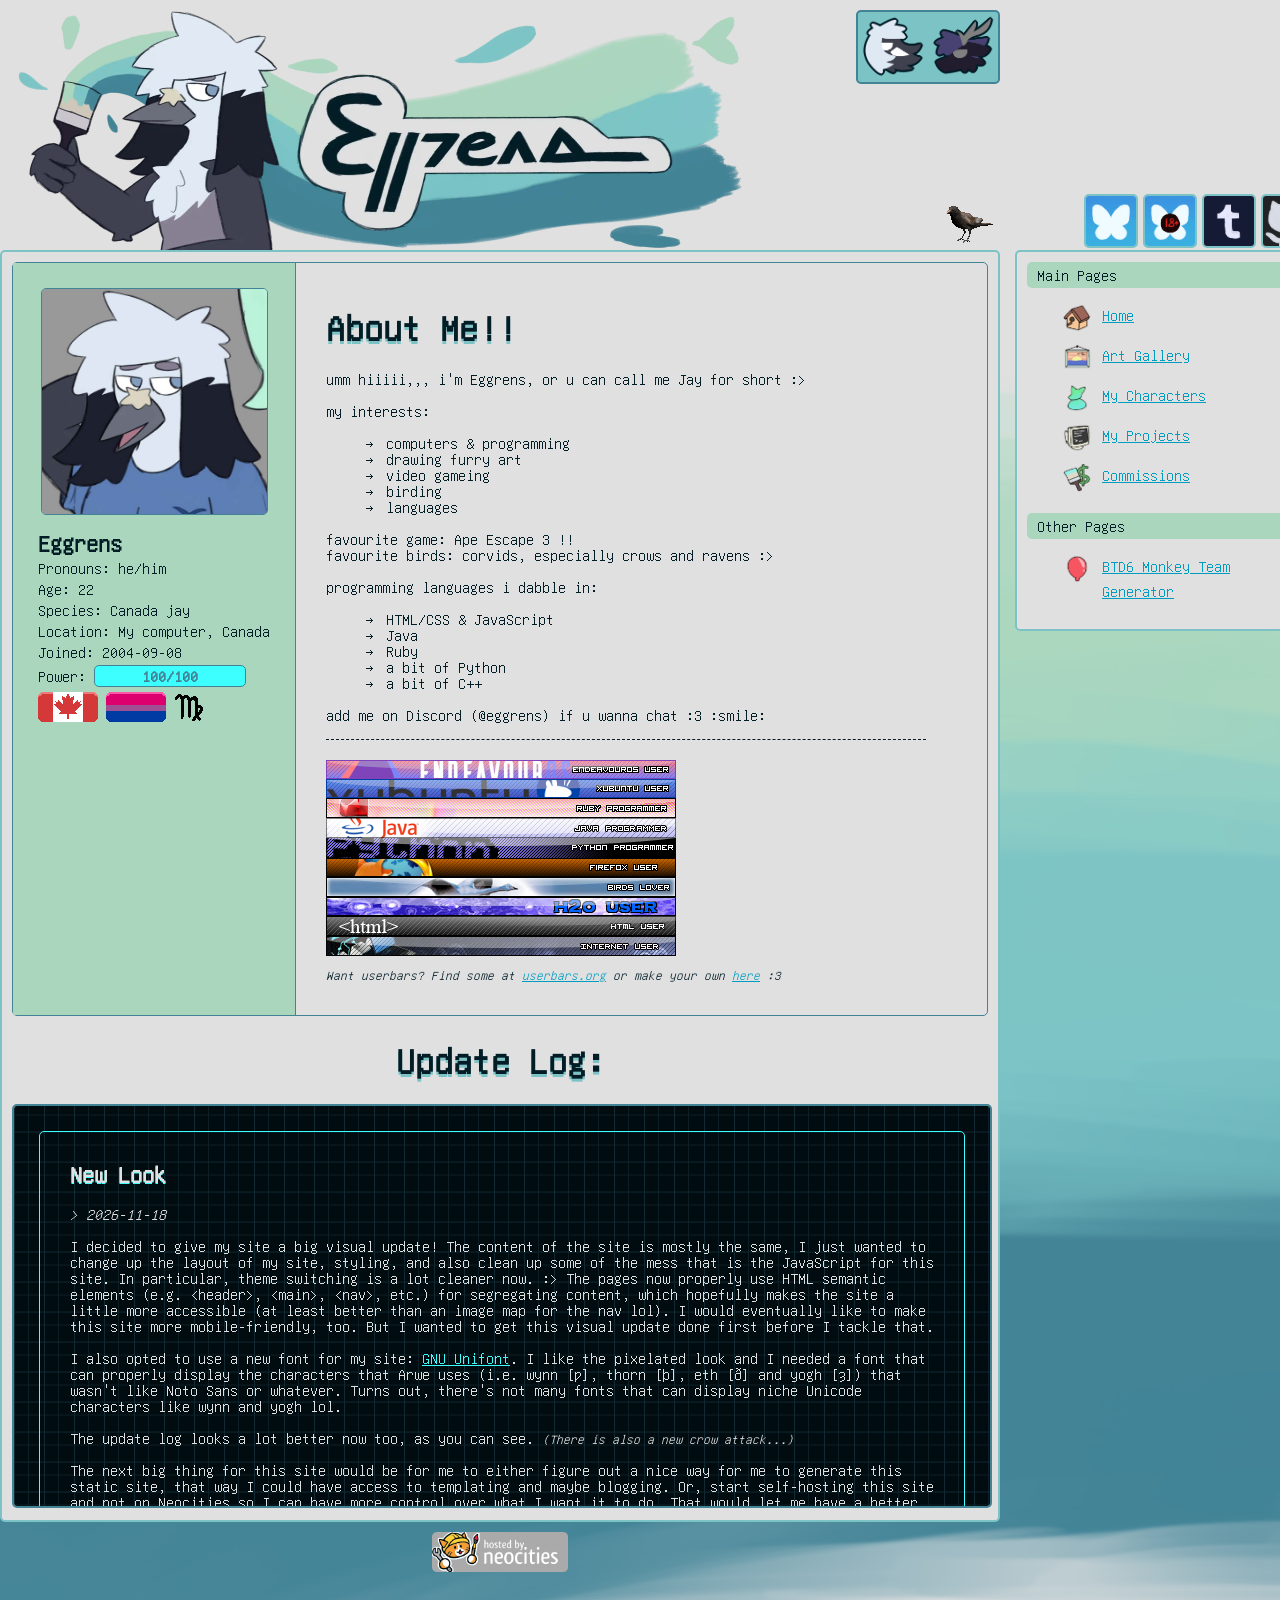
<file: index.html>
<!DOCTYPE html>
<html>
  <head>
    <meta charset="UTF-8">
    <meta name="viewport" content="width=device-width, initial-scale=1.0">
    <title>Eggrens World</title>
    <link href="/stylesheets/index.css" rel="stylesheet" type="text/css" media="all">
    <link rel="icon" type="image/x-icon" href="/assets/favicon.ico">
  </head>
  <body>
    <main id="main">
      <div class="forum">
        <div class="forum-info">
          <img id="forum-portrait" class="portrait" src="/portraits/perry.jpg">
          <dl class="user-details">
            <dt class="username">Eggrens</dt>
            <dd>Pronouns: he/him</dd>
            <dd>Age: <span id="age">XX</span></dd>
            <dd id="forum-species">Species: Canada jay</dd>
            <dd>Location: My computer, Canada</dd>
            <dd>Joined: 2004-09-08</dd>
            <dd>
              Power:
              <div class="power-bar">
                100/100
              </div>
            </dd>
            <dd>
              <div>
                <img class="flag" src="/flags/canada-flag.png">
                <img class="flag" src="/flags/bi-flag.png">
                <img class="zodiac" src="/assets/forum/virgo.png">
              </div>
            </dd>
          </dl>
        </div>
        <div class="forum-body">
          <div class="forum-content" style="min-height: 350px;">
            <h1>About Me!!</h1>
            <p>
              umm hiiiii,,, i'm Eggrens, or u can call me Jay for short :&gt; <br><br>
              my interests:
              <ul class="arrow-list">
                <li>computers & programming</li>
                <li>drawing furry art</li>
                <li>video gameing</li>
                <li>birding</li>
                <li>languages</li>
              </ul>
              favourite game: Ape Escape 3 !! <br>
              favourite birds: corvids, especially crows and ravens :&gt; <br><br>
              programming languages i dabble in:
              <ul class="arrow-list">
                <li>HTML/CSS & JavaScript</li>
                <li>Java</li>
                <li>Ruby</li>
                <li>a bit of Python</li>
                <li>a bit of C++</li>
              </ul>
              add me on Discord (@eggrens) if u wanna chat :3 :smile:
            </p>
          </div>
          <div class="signature">
            <img src="/assets/forum/endeavouros-userbar.png">
            <img src="/assets/forum/xubuntu-userbar.png">
            <img src="/assets/forum/rubyuser.png">
            <img src="/assets/forum/javauser.png">
            <img src="/assets/forum/PythonProgrammer.jpg">
            <img src="/assets/forum/firefoxuser.png">
            <img src="/assets/forum/Birds_lover.png">
            <img src="/assets/forum/h2ouser.png">
            <img src="/assets/forum/htmluser.gif">
            <img src="/assets/forum/internet_user.jpg">
            <p class="sig-msg">
              Want userbars? Find some at <a href="https://www.userbars.org">userbars.org</a> or make your own <a href="https://r9.pm/userbar_generator/">here</a> :3
            </p>
          </div>
        </div>
      </div>

      <h1 class="update-log-header">
        Update Log:
      </h1>
      <iframe src="update_log.html" title="Update Log"></iframe>
    </main>

    <script src="/scripts/layout.js"></script>
    <script src="/scripts/crow-attack.js"></script>
    <script src="/scripts/theme.js"></script>
    <script src="/scripts/lib/luxon.min.js"></script>
    <script>
      // Calculate age in years
      var ageElement = document.getElementById("age");
      var birthday = luxon.DateTime.fromISO('2004-09-08');
      var diff = birthday.diffNow('years').toObject();
      var years = Math.floor(Math.abs(diff['years']));
      ageElement.innerText = years;
    </script>
  </body>
</html>
</file>
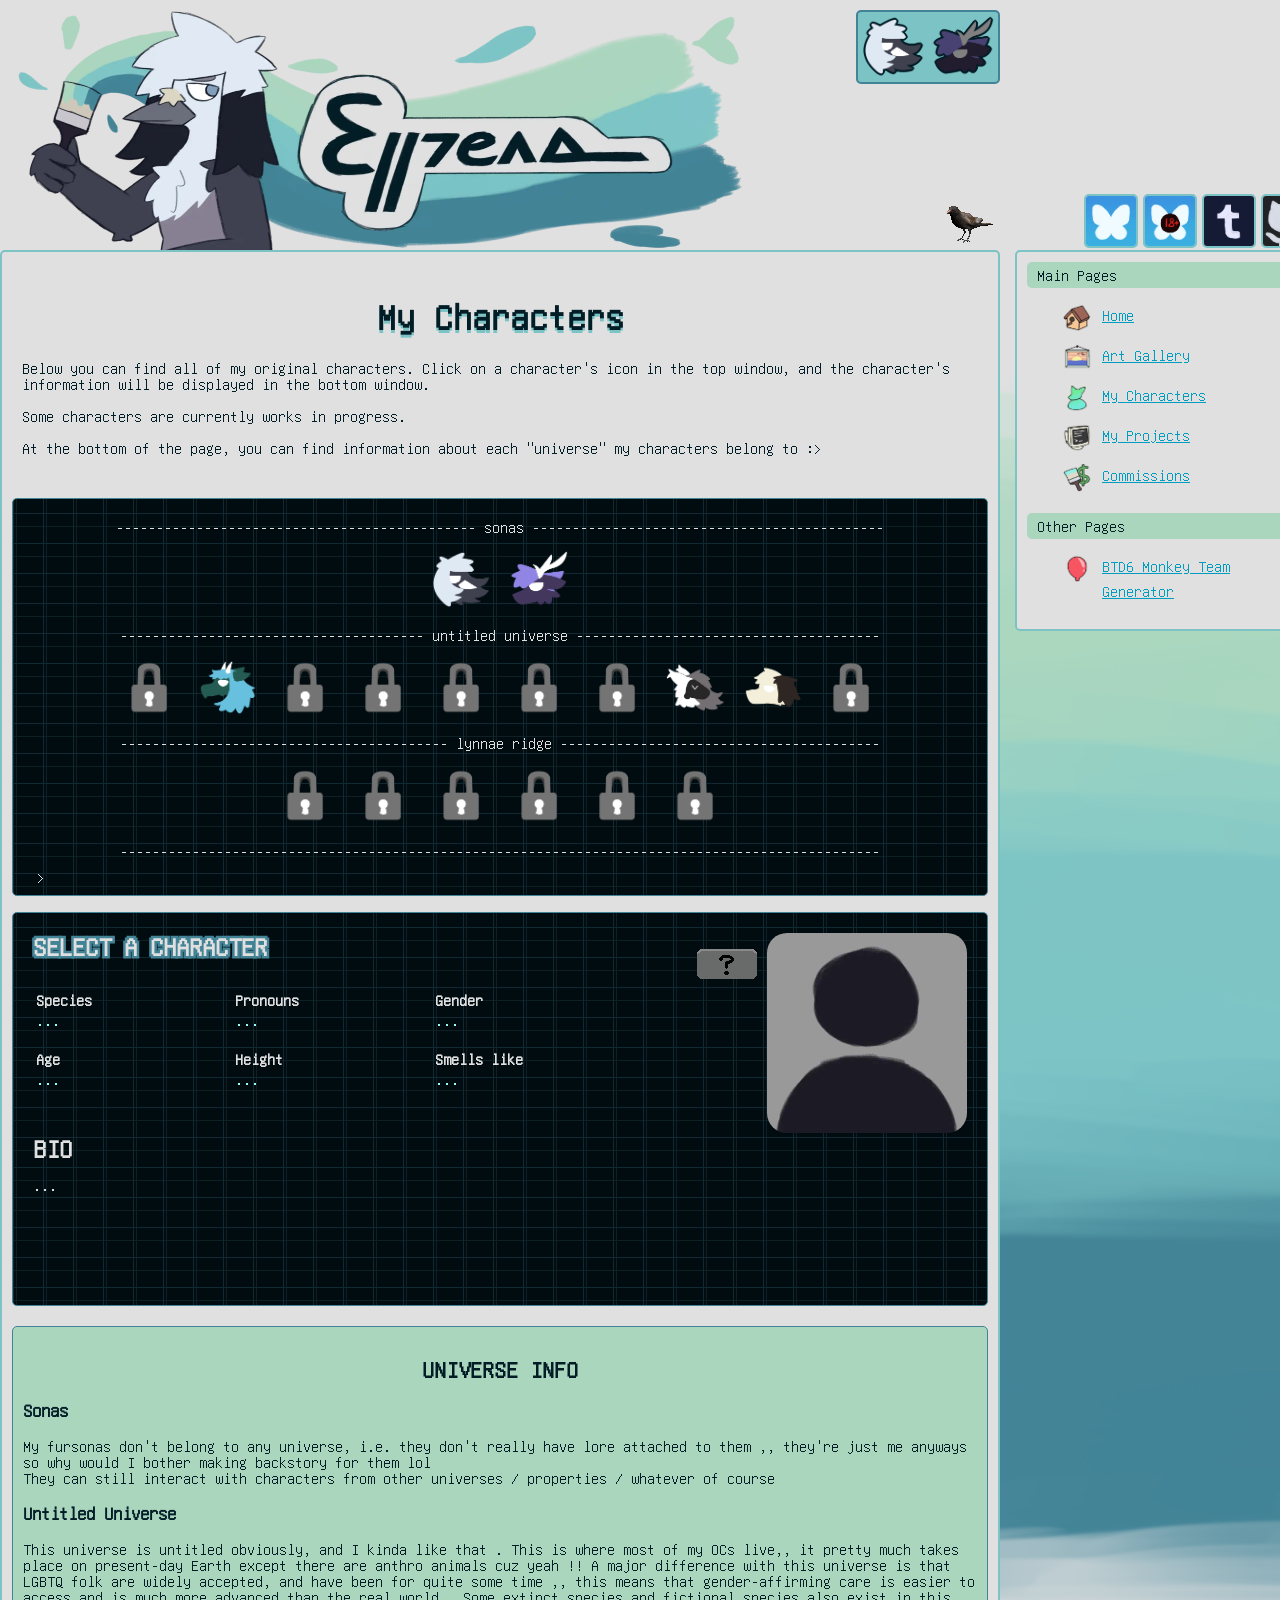
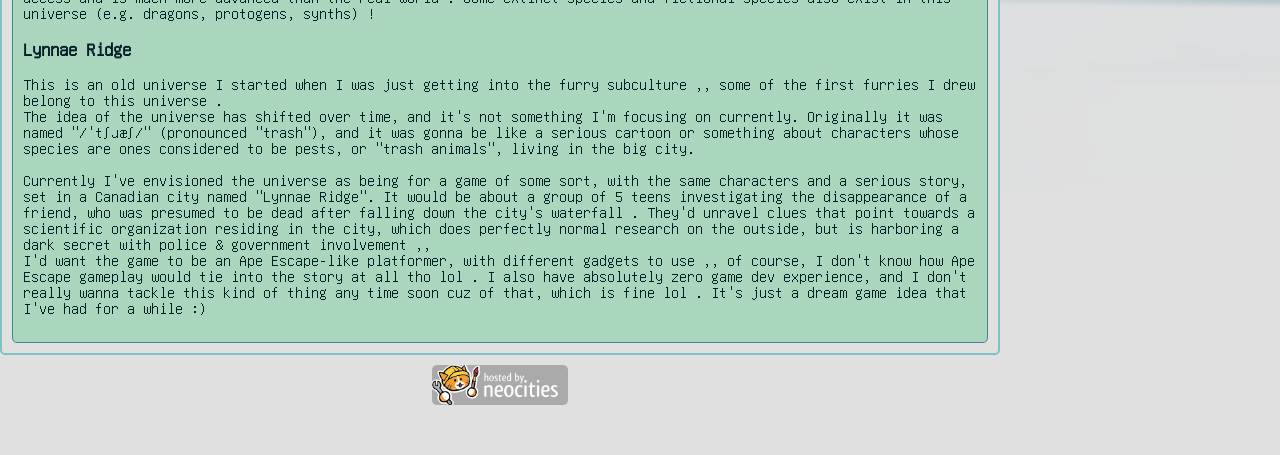
<file: characters.html>
<!DOCTYPE html>
<html lang="en">
  <head>
    <meta charset="UTF-8" />
    <meta name="viewport" content="width=device-width, initial-scale=1.0" />
    <title>Original Characters</title>
    <link href="/stylesheets/characters.css" rel="stylesheet" type="text/css" media="all" />
    <link rel="icon" type="image/x-icon" href="/assets/favicon.ico" />
    <script src="/scripts/lib/js-yaml.min.js"></script>
  </head>
  <body>
    <main id="main">
      <div class="main-intro">
        <h1>My Characters</h1>
        <p>
          Below you can find all of my original characters. Click on a character's icon in the top window,
          and the character's information will be displayed in the bottom window.
        </p>
        <p>
          Some characters are currently works in progress.
        </p>
        <p>
          At the bottom of the page, you can find information about each "universe" my characters belong to :>
        </p>
      </div>

      <div class="character-select">
        <dl class="characters">
          <dt>--------------------------------------------- sonas --------------------------------------------</dt>
          <dd>
            <img class="icon clickable" src="/icons/perry.png" name="perry" alt="Perry" title="Perry">
            <img class="icon clickable" src="/icons/ode.png" name="ode" alt="Ode" title="Ode">
          </dd>
          <dt>-------------------------------------- untitled universe --------------------------------------</dt>
          <dd>
            <img class="icon clickable" src="/icons/ameth.png" name="ameth" alt="Ameth" title="Ameth">
            <img class="icon clickable" src="/icons/arwe.png" name="arwe" alt="Arwe" title="Arwe">
            <img class="icon clickable" src="/icons/calx.png" name="calx" alt="Calx" title="Calx">
            <img class="icon clickable" src="/icons/cy.png" name="cy" alt="Cy" title="Cy">
            <img class="icon clickable" src="/icons/fruity.png" name="fruity" alt="Fruity" title="Fruity">
            <img class="icon clickable" src="/icons/lav.png" name="lav" alt="Lav" title="Lav">
            <img class="icon clickable" src="/icons/nec.png" name="nec" alt="Nec" title="Nec">
            <img class="icon clickable" src="/icons/nix.png" name="nix" alt="Nix" title="Nix">
            <img class="icon clickable" src="/icons/pepp.png" name="pepp" alt="Pepp" title="Pepp">
            <img class="icon clickable" src="/icons/rey.png" name="rey" alt="Rey" title="Rey">
          </dd>
          <dt>----------------------------------------- lynnae ridge ----------------------------------------</dt>
          <dd>
            <img class="icon clickable" src="/icons/august.png" name="august" alt="August" title="August">
            <img class="icon clickable" src="/icons/joe.png" name="joe" alt="Joe" title="Joe">
            <img class="icon clickable" src="/icons/lars.png" name="lars" alt="Lars" title="Lars">
            <img class="icon clickable" src="/icons/latra.png" name="latra" alt="latra" title="Latra">
            <img class="icon clickable" src="/icons/mipha.png" name="mipha" alt="Mipha" title="Mipha">
            <img class="icon clickable" src="/icons/delfi.png" name="delfi" alt="Delfi" title="Delfi">
          </dd>
          <dt>-----------------------------------------------------------------------------------------------</dt>
          <dd id="cursorBlink">>_</dd>
        </dl>
      </div>

      <div class="character-info">
        <div class="character-data clearfix">
          <div class="character-details fl">
            <span id="name">SELECT A CHARACTER</span>
            <table>
              <tr>
                <td><em>Species</em></td>
                <td><em>Pronouns</em></td>
                <td><em>Gender</em></td>
              </tr>
              <tr>
                <td id="species">...</td>
                <td id="pronouns">...</td>
                <td id="gender">...</td>
              </tr>
              <tr>
                <td><em>Age</em></td>
                <td><em>Height</em></td>
                <td><em>Smells like</em></td>
              </tr>
              <tr>
                <td id="age">...</td>
                <td id="height">...</td>
                <td id="smell">...</td>
              </tr>
            </table>
          </div>
          <div class="fr">
            <ul id="character-flags" class="character-flags fl">
              <li><img class="flag" src="/flags/unknown-flag.png" alt="unknown" title="unknown"></li>
            </ul>
            <img class="character-portrait" id="portrait" src="/portraits/no-character.jpg" alt="No Character" title="No Character">
          </div>
        </div>
        <div class="clearfix">
          <div class="character-bio fl">
            <span style="font-size: 20pt; font-weight: bold;">BIO</span>
            <p id="bio" style="white-space: pre-wrap;">...</p>
          </div>
          <div class="fr" style="width: 200px;">
            <img id="display-icon" src="/assets/none.gif" alt="none" style="width: 150px; margin: auto; display: block;">
          </div>
        </div>
      </div>
      <div class="universe-info">
        <center><h2>UNIVERSE INFO</h2></center>
        <h3>Sonas</h3>
        <p>
          My fursonas don't belong to any universe, i.e. they don't really have lore attached to them ,, they're just me anyways so why would I bother making backstory for them lol <br>
          They can still interact with characters from other universes / properties / whatever of course
        </p>
        <h3>Untitled Universe</h3>
        <p>
          This universe is untitled obviously, and I kinda like that . This is where most of my OCs live,, it pretty much takes place on present-day Earth except there are anthro animals cuz yeah !!
          A major difference with this universe is that LGBTQ folk are widely accepted, and have been for quite some time ,, this means that gender-affirming care is easier to access and is much more advanced than the real world .
          Some extinct species and fictional species also exist in this universe (e.g. dragons, protogens, synths) !
        </p>
        <h3>Lynnae Ridge</h3>
        <p>
          This is an old universe I started when I was just getting into the furry subculture ,, some of the first furries I drew belong to this universe . <br>
          The idea of the universe has shifted over time, and it's not something I'm focusing on currently. Originally it was named "/'t&#643;&#633;&aelig;&#643;/"
          (pronounced "trash"), and it was gonna be like a serious cartoon or something about characters whose species are ones considered to be pests, or "trash animals", living in the big city. <br><br>

          Currently I've envisioned the universe as being for a game of some sort, with the same characters and a serious story, set in a Canadian city named "Lynnae Ridge". It would be about a group of 5 teens investigating the disappearance of a friend,
          who was presumed to be dead after falling down the city's waterfall . They'd unravel clues that point towards a scientific organization residing in the city, which does perfectly normal research on the outside,
          but is harboring a dark secret with police & government involvement ,, <br>
          I'd want the game to be an Ape Escape-like platformer, with different gadgets to use ,, of course, I don't know how Ape Escape gameplay would tie into the story at all tho lol .
          I also have absolutely zero game dev experience, and I don't really wanna tackle this kind of thing any time soon cuz of that, which is fine lol . It's just a dream game idea that I've had for a while :)
        </p>
      </div>
    </div>
    <script src="/scripts/layout.js"></script>
    <script src="/scripts/crow-attack.js"></script>
    <script src="/scripts/theme.js"></script>
    <script src="/scripts/cursorblink.js"></script>
    <script src="/scripts/character-info.js"></script>
  </body>
</html>
</file>
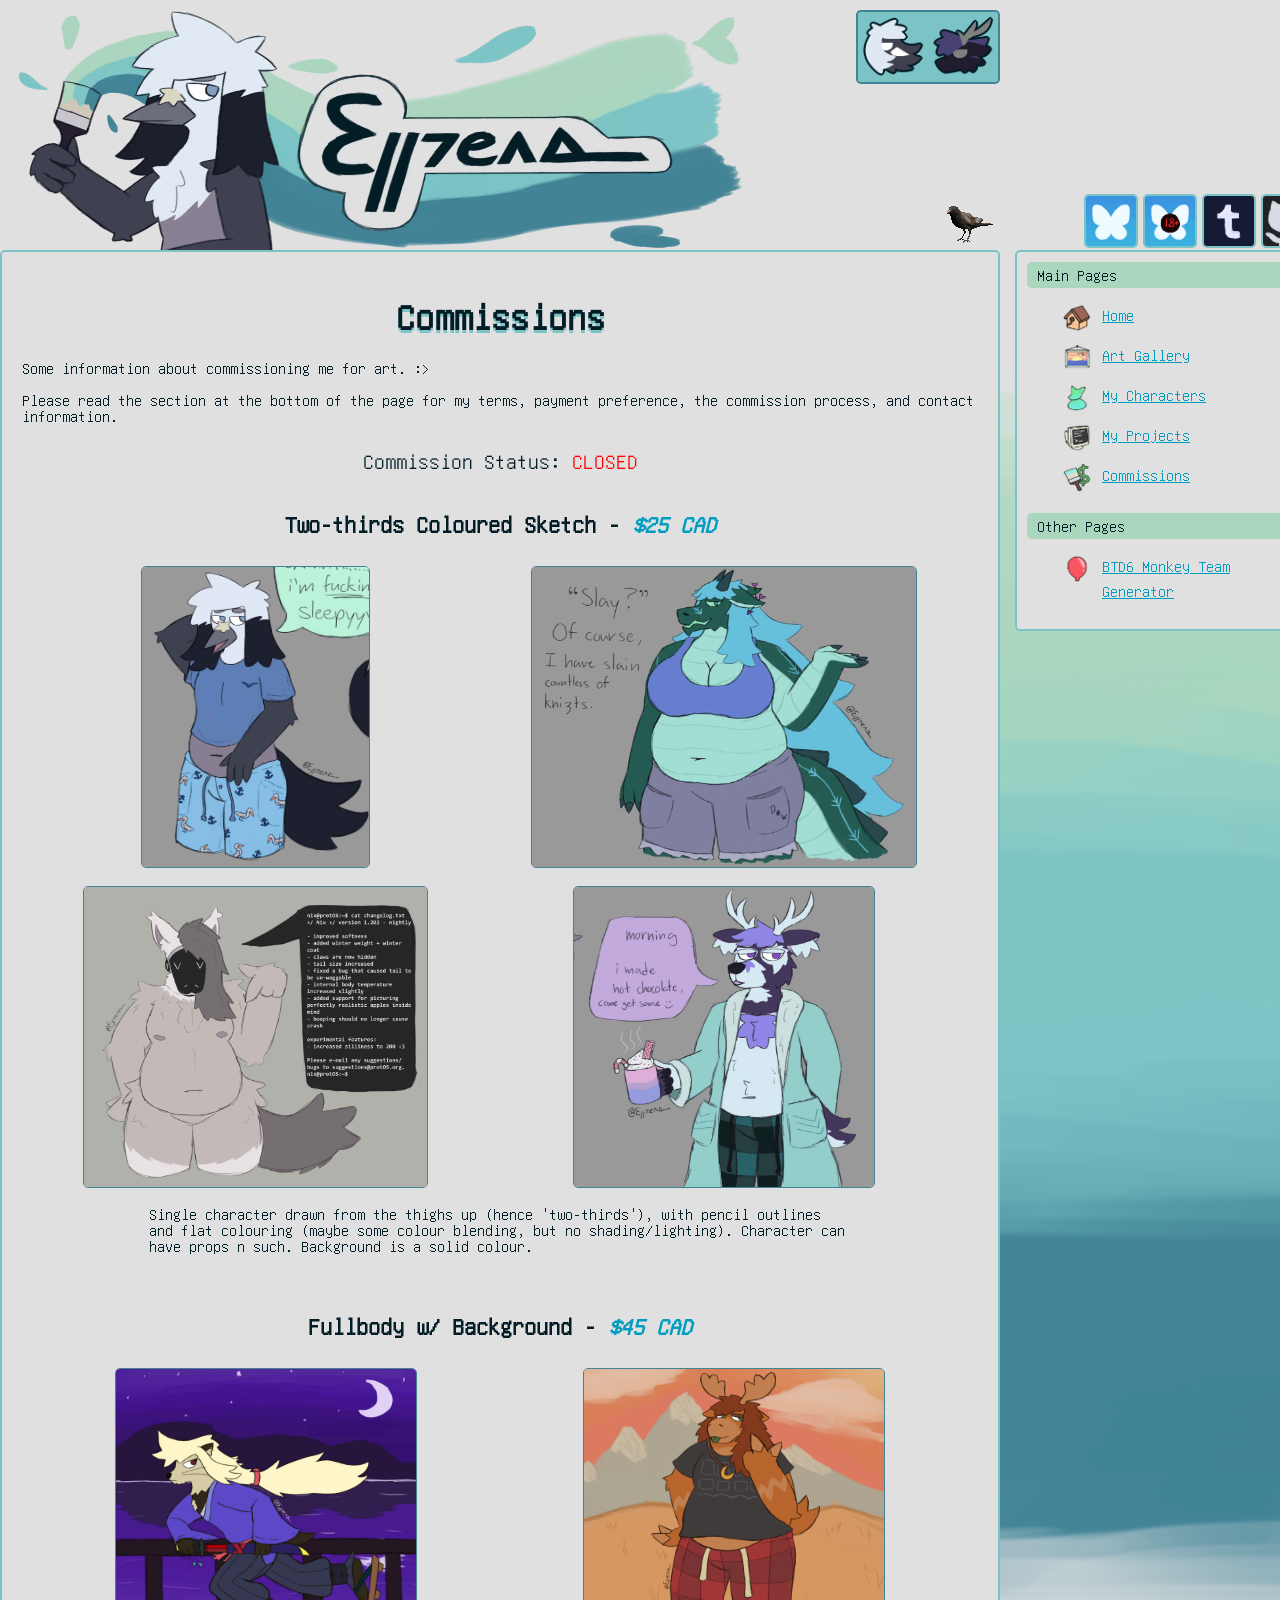
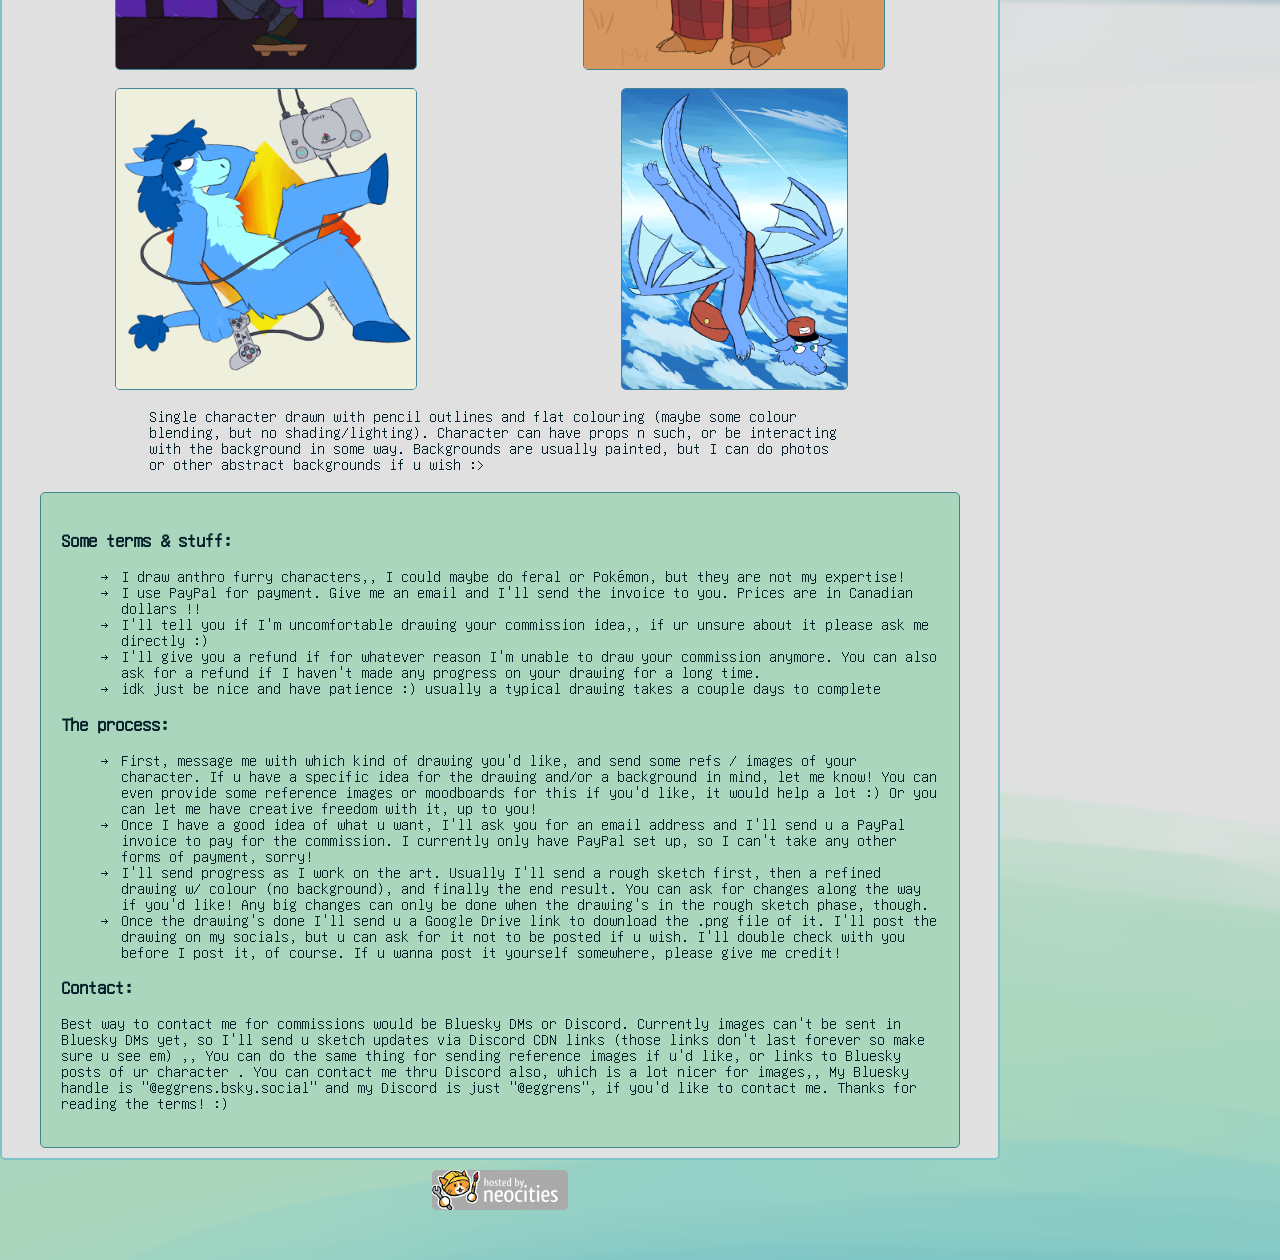
<file: commissions.html>
<!DOCTYPE html>
<html>
  <head>
    <meta charset="UTF-8">
    <meta name="viewport" content="width=device-width, initial-scale=1.0">
    <title>Commission Info</title>
    <link href="/stylesheets/commissions.css" rel="stylesheet" type="text/css" media="all">
    <link rel="icon" type="image/x-icon" href="/assets/favicon.ico">
  </head>
  <body>
    <main id="main">
      <div class="main-intro">
        <h1>Commissions</h1>
        <p>
          Some information about commissioning me for art. :>
        </p>
        <p>
          Please read the section at the bottom of the page for my terms, payment preference, the commission process, and contact information.
        </p>
      </div>

      <div class="commission-status">
        Commission Status: <span class="closed">CLOSED</span>
      </div>
      <div class="artwork-info">
        <center>
          <h2>Two-thirds Coloured Sketch - <em>$25 CAD</em></h2>
        </center>
        <div class="example-list">
          <div class="example-container">
            <img class="example" src="/assets/comms/comm-thigh-ex1.jpg">
          </div>
          <div class="example-container">
            <img class="example" src="/assets/comms/comm-thigh-ex2.jpg">
          </div>
          <div class="example-container">
            <img class="example" src="/assets/comms/comm-thigh-ex3.jpg">
          </div>
          <div class="example-container">
            <img class="example" src="/assets/comms/comm-thigh-ex4.jpg">
          </div>
        </div>
        <p class="comm-description">
          Single character drawn from the thighs up (hence 'two-thirds'), with pencil outlines and flat colouring (maybe some colour blending, but no shading/lighting).
          Character can have props n such. Background is a solid colour.
        </p>
      </div>
      <div class="artwork-info">
        <center>
          <h2>Fullbody w/ Background - <em>$45 CAD</em></h2>
        </center>
        <div class="example-list">
          <div class="example-container">
            <img class="example" src="/assets/comms/comm-fullbody-ex1.jpg">
          </div>
          <div class="example-container">
            <img class="example" src="/assets/comms/comm-fullbody-ex2.jpg">
          </div>
          <div class="example-container">
            <img class="example" src="/assets/comms/comm-fullbody-ex3.jpg">
          </div>
          <div class="example-container">
            <img class="example" src="/assets/comms/comm-fullbody-ex4.jpg">
          </div>
        </div>
        <p class="comm-description">
          Single character drawn with pencil outlines and flat colouring (maybe some colour blending, but no shading/lighting).
          Character can have props n such, or be interacting with the background in some way.
          Backgrounds are usually painted, but I can do photos or other abstract backgrounds if u wish :>
        </p>
      </div>
      <div class="notes">
        <h3>Some terms & stuff:</h3>
        <ul class="arrow-list">
          <li>I draw anthro furry characters,, I could maybe do feral or Pok&eacute;mon, but they are not my expertise!</li>
          <li>I use PayPal for payment. Give me an email and I'll send the invoice to you. Prices are in Canadian dollars !!</li>
          <li>I'll tell you if I'm uncomfortable drawing your commission idea,, if ur unsure about it please ask me directly :&rpar;</li>
          <li>
            I'll give you a refund if for whatever reason I'm unable to draw your commission anymore.
            You can also ask for a refund if I haven't made any progress on your drawing for a long time.
          </li>
          <li>idk just be nice and have patience :&rpar; usually a typical drawing takes a couple days to complete</li>
        </ul>
        <h3>The process:</h3>
        <ul class="arrow-list">
          <li>
            First, message me with which kind of drawing you'd like, and send some refs / images of your character. If u have a specific idea for the drawing and/or a background in mind,
            let me know! You can even provide some reference images or moodboards for this if you'd like, it would help a lot :&rpar;
            Or you can let me have creative freedom with it, up to you!
          </li>
          <li>
            Once I have a good idea of what u want, I'll ask you for an email address and I'll send u a PayPal invoice to pay for the commission.
            I currently only have PayPal set up, so I can't take any other forms of payment, sorry!
          </li>
          <li>
            I'll send progress as I work on the art. Usually I'll send a rough sketch first, then a refined drawing w/ colour (no background), and finally the end result.
            You can ask for changes along the way if you'd like! Any big changes can only be done when the drawing's in the rough sketch phase, though.
          </li>
          <li>
            Once the drawing's done I'll send u a Google Drive link to download the .png file of it.
            I'll post the drawing on my socials, but u can ask for it not to be posted if u wish. I'll double check with you before I post it, of course.
            If u wanna post it yourself somewhere, please give me credit!
          </li>
        </ul>
        <h3>Contact:</h3>
        <p>
          Best way to contact me for commissions would be Bluesky DMs or Discord. Currently images can't be sent in Bluesky DMs yet, so I'll send u sketch updates via Discord CDN links (those links don't last forever so make sure u see em) ,,
          You can do the same thing for sending reference images if u'd like, or links to Bluesky posts of ur character . You can contact me thru Discord also, which is a lot nicer for images,,

          My Bluesky handle is "@eggrens.bsky.social" and my Discord is just "@eggrens", if you'd like to contact me. Thanks for reading the terms! :&rpar;
        </p>
      </div>
    </div>

    <script src="/scripts/layout.js"></script>
    <script src="/scripts/crow-attack.js"></script>
    <script src="/scripts/theme.js"></script>
  </body>
</html>
</file>
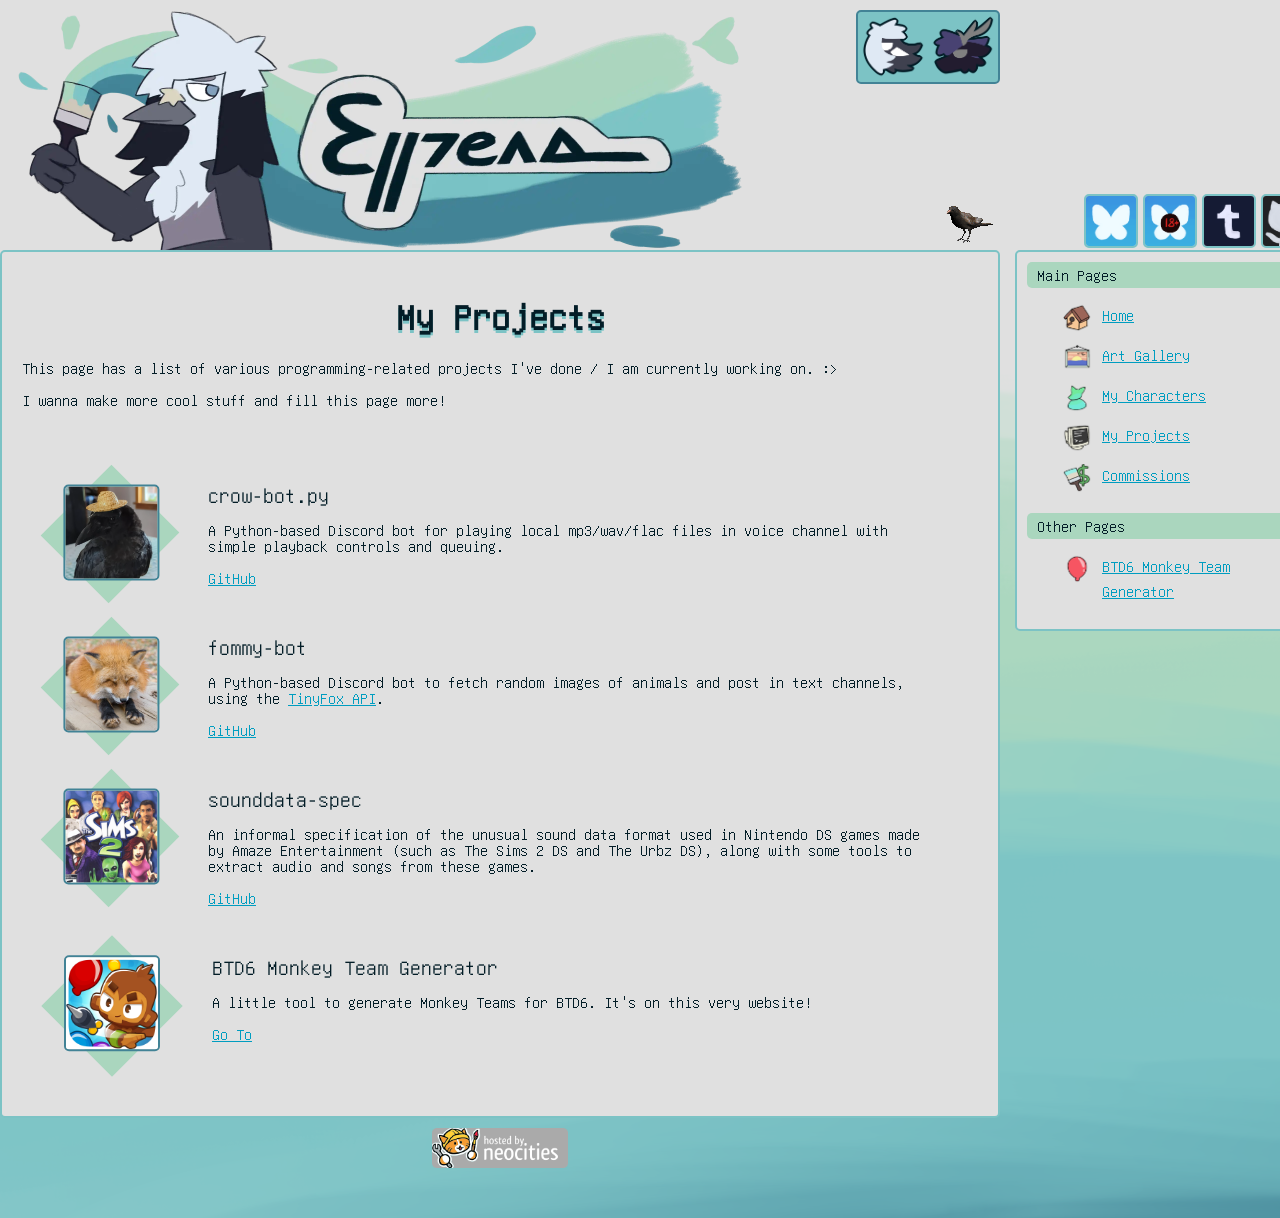
<file: projects.html>
<!DOCTYPE html>
<html lang="en">
<head>
    <meta charset="UTF-8">
    <meta name="viewport" content="width=device-width, initial-scale=1.0">
    <title>Projects</title>
    <link href="/stylesheets/projects.css" rel="stylesheet" type="text/css" media="all">
    <link rel="icon" type="image/x-icon" href="/assets/favicon.ico">
</head>
<body>
  <main id="main">
    <div class="main-intro clearfix">
      <h1>My Projects</h1>
      <p>
        This page has a list of various programming-related projects I've done / I am currently working on. :>
      </p>
      <p>
        I wanna make more cool stuff and fill this page more!
      </p>
    </div>

    <ul class="project-list">
      <li>
        <div class="diamond">
          <img class="project-icon" src="/assets/crow-bot.png" alt="crow-bot">
        </div>
        <div class="project-info">
          <span class="project-heading">crow-bot.py</span>
          <p>
            A Python-based Discord bot for playing local mp3/wav/flac files in voice channel with simple playback controls and queuing.
          </p>
          <a href="https://github.com/Eggrens/crow-bot.py">GitHub</a>
        </div>
      </li>
      <li>
        <div class="diamond">
          <img class="project-icon" src="/assets/fommy-bot.jpg" alt="fommy-bot">
        </div>
        <div class="project-info">
          <span class="project-heading">fommy-bot</span>
          <p>
            A Python-based Discord bot to fetch random images of animals and post in text channels, using the <a href="https://tinyfox.dev/">TinyFox API</a>.
          </p>
          <a href="https://github.com/Eggrens/fommy-bot">GitHub</a>
        </div>
      </li>
      <li>
        <div class="diamond">
          <img class="project-icon" src="/assets/sims2.png" alt="sounddata-spec">
        </div>
        <div class="project-info">
          <span class="project-heading">sounddata-spec</span>
          <p>
            An informal specification of the unusual sound data format used in Nintendo DS games made by Amaze Entertainment (such as The Sims 2 DS and The Urbz DS),
            along with some tools to extract audio and songs from these games.
          </p>
          <a href="https://github.com/Eggrens/sounddata-spec">GitHub</a>
        </div>
      </li>
      <li>
        <div class="diamond">
          <img class="project-icon" src="/assets/BTD6_app_icon.png" alt="BTD6 Monkey Team Generator">
        </div>
        <div class="project-info">
          <span class="project-heading">BTD6 Monkey Team Generator</span>
          <p>
            A little tool to generate Monkey Teams for BTD6. It's on this very website!
          </p>
          <a href="/other/monkey-team-generator.html">Go To</a>
        </div>
      </li>
    </ul>
  </div>

  <script src="/scripts/layout.js"></script>
  <script src="/scripts/crow-attack.js"></script>
  <script src="/scripts/theme.js"></script>
</body>
</html>
</file>
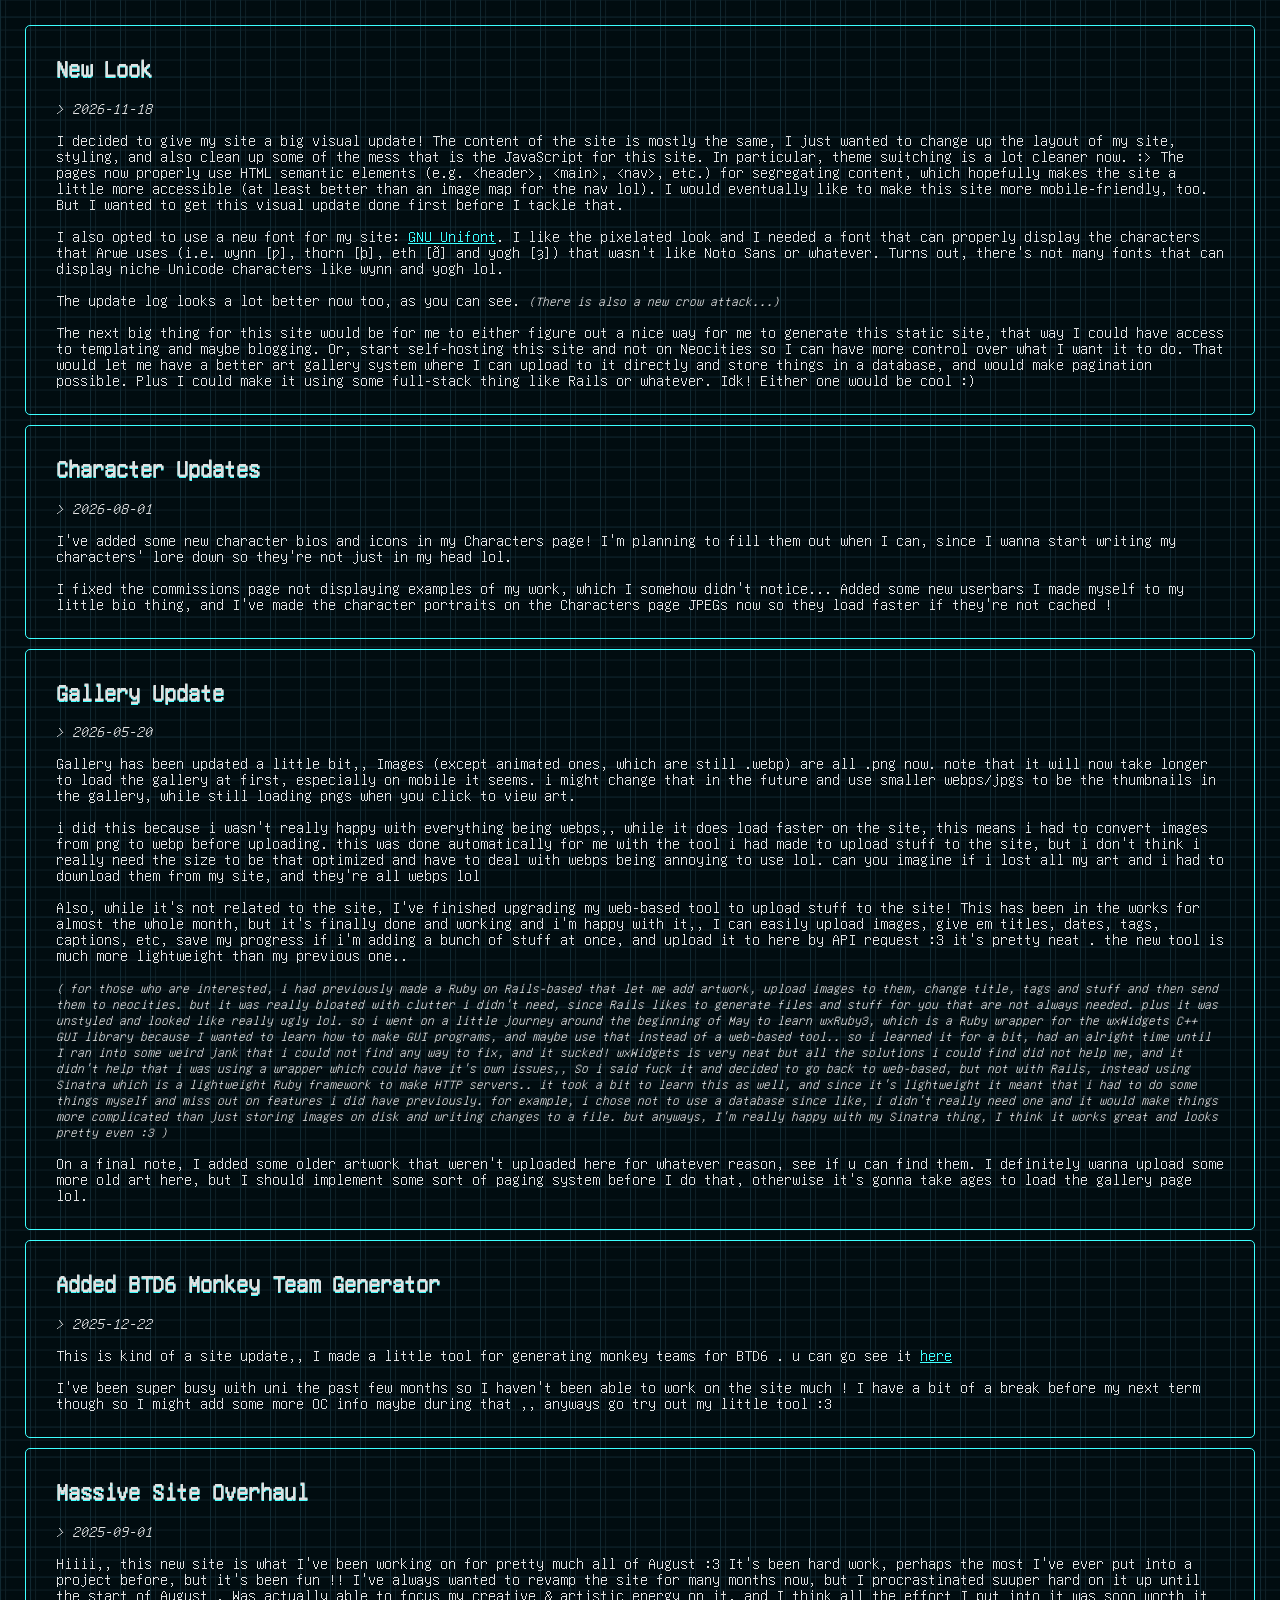
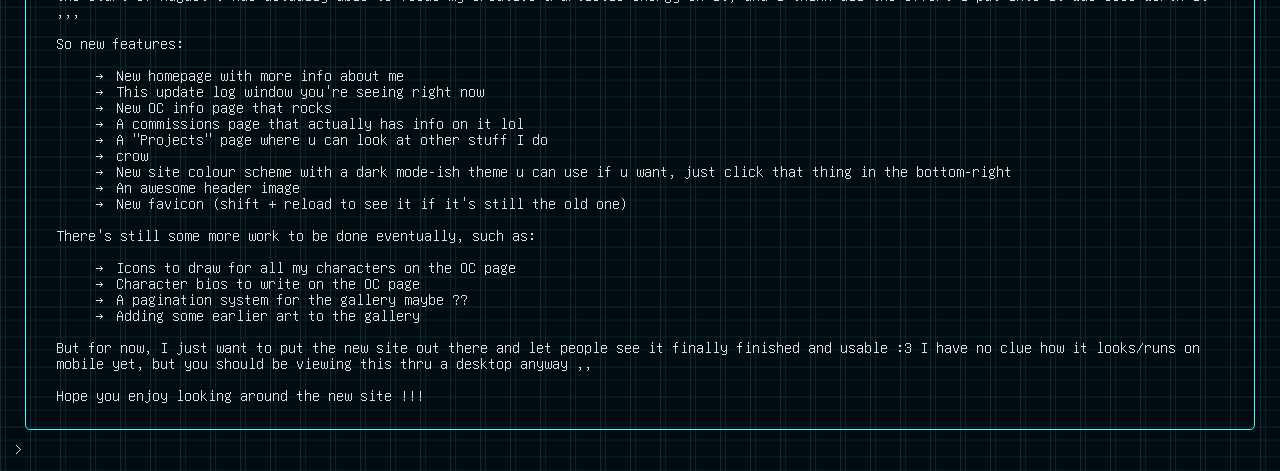
<file: update_log.html>
<!DOCTYPE html>
<html lang="en">
<head>
    <meta charset="UTF-8">
    <meta name="viewport" content="width=device-width, initial-scale=1.0">
    <title>Update Log</title>
    <link href="/stylesheets/update_log.css" rel="stylesheet" type="text/css" media="all" />
    <link rel="icon" type="image/x-icon" href="/assets/favicon.ico">
</head>
<body>
    <div class="content">
        <!-- Add new stuff to log here -->
        <article>
            <h2 class="log-title">New Look</h2>
            <span class="log-date">2026-11-18</span>
            <p>
                I decided to give my site a big visual update! The content of the site is mostly the same, I just wanted to change up the layout of my
                site, styling, and also clean up some of the mess that is the JavaScript for this site. In particular, theme switching is a lot cleaner now. :>
                The pages now properly use HTML semantic elements (e.g. &lt;header&gt;, &lt;main&gt;, &lt;nav&gt;, etc.) for segregating content, which hopefully makes the site a little more accessible
                (at least better than an image map for the nav lol). I would eventually like to make this site more mobile-friendly, too. But I wanted to get this visual update done first
                before I tackle that.
                <br><br>
                I also opted to use a new font for my site: <a href="https://www.unifoundry.com/unifont/index.html" target="_blank">GNU Unifont</a>. I like the pixelated look and I needed a font that can properly display the characters that Arwe uses
                (i.e. wynn [&#x1bf;], thorn [&#xfe;], eth [&#xf0;] and yogh [&#x21d;]) that wasn't like Noto Sans or whatever. Turns out, there's not many fonts that can display
                niche Unicode characters like wynn and yogh lol.
                <br><br>
                The update log looks a lot better now too, as you can see.
                <em>
                    (There is also a new crow attack...)
                </em>
                <br><br>
                The next big thing for this site would be for me to either figure out a nice way for me to generate this static site, that way I could have access
                to templating and maybe blogging. Or, start self-hosting this site and not on Neocities so I can have more control over what I want it to do.
                That would let me have a better art gallery system where I can upload to it directly and store things in a database, and would make pagination possible. Plus
                I could make it using some full-stack thing like Rails or whatever. Idk! Either one would be cool :)
            </p>
        </article>

        <article>
            <h2 class="log-title">Character Updates</h2>
            <span class="log-date">2026-08-01</span>
            <p>
                I've added some new character bios and icons in my Characters page! I'm planning to fill them out when I can, since I wanna start writing my characters' lore
                down so they're not just in my head lol.
                <br><br>
                I fixed the commissions page not displaying examples of my work, which I somehow didn't notice... Added some new userbars I made myself to my little bio thing,
                and I've made the character portraits on the Characters page JPEGs now so they load faster if they're not cached !
            </p>
        </article>

        <article>
            <h2 class="log-title">Gallery Update</h2>
            <span class="log-date">2026-05-20</span>
            <p>
                Gallery has been updated a little bit,, Images (except animated ones, which are still .webp) are all .png now. note that it will now take longer to load the gallery at first, especially on mobile it seems. i might change that in the future and use smaller webps/jpgs to be the thumbnails in the gallery, while still loading pngs when you click to view art.
                <br><br>
                i did this because i wasn't really happy with everything being webps,, while it does load faster on the site, this means i had to convert images from png to webp before uploading. this was done automatically for me with the tool i had made to upload stuff to the site, but i don't think i really need the size to be that optimized and have to deal with webps being annoying to use lol. can you imagine if i lost all my art and i had to download them from my site, and they're all webps lol
                <br><br>
                Also, while it's not related to the site, I've finished upgrading my web-based tool to upload stuff to the site! This has been in the works for almost the whole month, but it's finally done and working and i'm happy with it,, I can easily upload images, give em titles, dates, tags, captions, etc, save my progress if i'm adding a bunch of stuff at once, and upload it to here by API request :3 it's pretty neat . the new tool is much more lightweight than my previous one..
                <br><br>
                <em>
                    (
                    for those who are interested, i had previously made a Ruby on Rails-based that let me add artwork, upload images to them, change title, tags and stuff and then send
                    them to neocities. but it was really bloated with clutter i didn't need, since Rails likes to generate files and stuff for you that are not always needed. plus it was unstyled and looked
                    like really ugly lol. so i went on a little journey around the beginning of May to learn wxRuby3, which is a Ruby wrapper for the wxWidgets C++ GUI library because I wanted to learn
                    how to make GUI programs, and maybe use that instead of a web-based tool.. so i learned it for a bit, had an alright time until I ran into some weird jank that i could not
                    find any way to fix, and it sucked! wxWidgets is very neat but all the solutions i could find did not help me, and it didn't help that i was using a wrapper which could have it's own issues,,
                    So i said fuck it and decided to go back to web-based, but not with Rails, instead using Sinatra which is a lightweight Ruby framework to make HTTP servers.. it took a bit to learn this as well, and since it's
                    lightweight it meant that i had to do some things myself and miss out on features i did have previously. for example, i chose not to use a database since like, i didn't really need one and it would
                    make things more complicated than just storing images on disk and writing changes to a file. but anyways, I'm really happy with my Sinatra thing, I think it works great and looks pretty even :3
                    )
                </em>
                <br><br>
                On a final note, I added some older artwork that weren't uploaded here for whatever reason, see if u can find them. I definitely wanna upload some more old art here, but I should implement some sort of paging system before
                I do that, otherwise it's gonna take ages to load the gallery page lol.
            </p>
        </article>

        <article>
            <h2 class="log-title">Added BTD6 Monkey Team Generator</h2>
            <span class="log-date">2025-12-22</span>
            <p>
                This is kind of a site update,, I made a little tool for generating monkey teams for BTD6 . u can go see it <a href="/other/monkey-team-generator.html" target="_blank">here</a><br><br>
                I've been super busy with uni the past few months so I haven't been able to work on the site much ! I have a bit of a break before my next term though
                so I might add some more OC info maybe during that ,, anyways go try out my little tool :3
            </p>
        </article>

        <article>
            <h2 class="log-title">Massive Site Overhaul</h2>
            <span class="log-date">2025-09-01</span>
            <p>
                Hiiii,, this new site is what I've been working on for pretty much all of August :3 It's been hard work, perhaps the most I've ever put into a project before,
                but it's been fun !! I've always wanted to revamp the site for many months now, but I procrastinated suuper hard on it up until the start of August .
                Was actually able to focus my creative & artistic energy on it, and I think all the effort I put into it was sooo worth it ,,,
                <br><br>
                So new features:
            </p>
            <ul class="arrow-list">
                <li>New homepage with more info about me</li>
                <li>This update log window you're seeing right now</li>
                <li>New OC info page that rocks</li>
                <li>A commissions page that actually has info on it lol</li>
                <li>A "Projects" page where u can look at other stuff I do</li>
                <li>crow</li>
                <li>New site colour scheme with a dark mode-ish theme u can use if u want, just click that thing in the bottom-right</li>
                <li>An awesome header image</li>
                <li>New favicon (shift + reload to see it if it's still the old one)</li>
            </ul>
            <p>
                There's still some more work to be done eventually, such as:
            </p>
            <ul class="arrow-list">
                <li>Icons to draw for all my characters on the OC page</li>
                <li>Character bios to write on the OC page</li>
                <li>A pagination system for the gallery maybe ??</li>
                <li>Adding some earlier art to the gallery</li>
            </ul>
            <p>
                But for now, I just want to put the new site out there and let people see it finally finished and usable :3 I have no clue how it looks/runs on mobile yet,
                but you should be viewing this thru a desktop anyway ,,
                <br><br>
                Hope you enjoy looking around the new site !!!
            </p>
        </article>

        <span id="cursorBlink">
            >_
        </span>
    </div>
</body>
<script src="/scripts/cursorblink.js"></script>
<!-- <script>
    // set to dark mode grid once loaded if needed
    // otherwise leave it to default light mode
    if (localStorage.getItem("theme") === "dark") {
        const gridDark = window.getComputedStyle(document.body).getPropertyValue("--grid-dark");
        document.body.style.setProperty("--bg-grid", gridDark);
    }
</script> -->
</html>
</file>
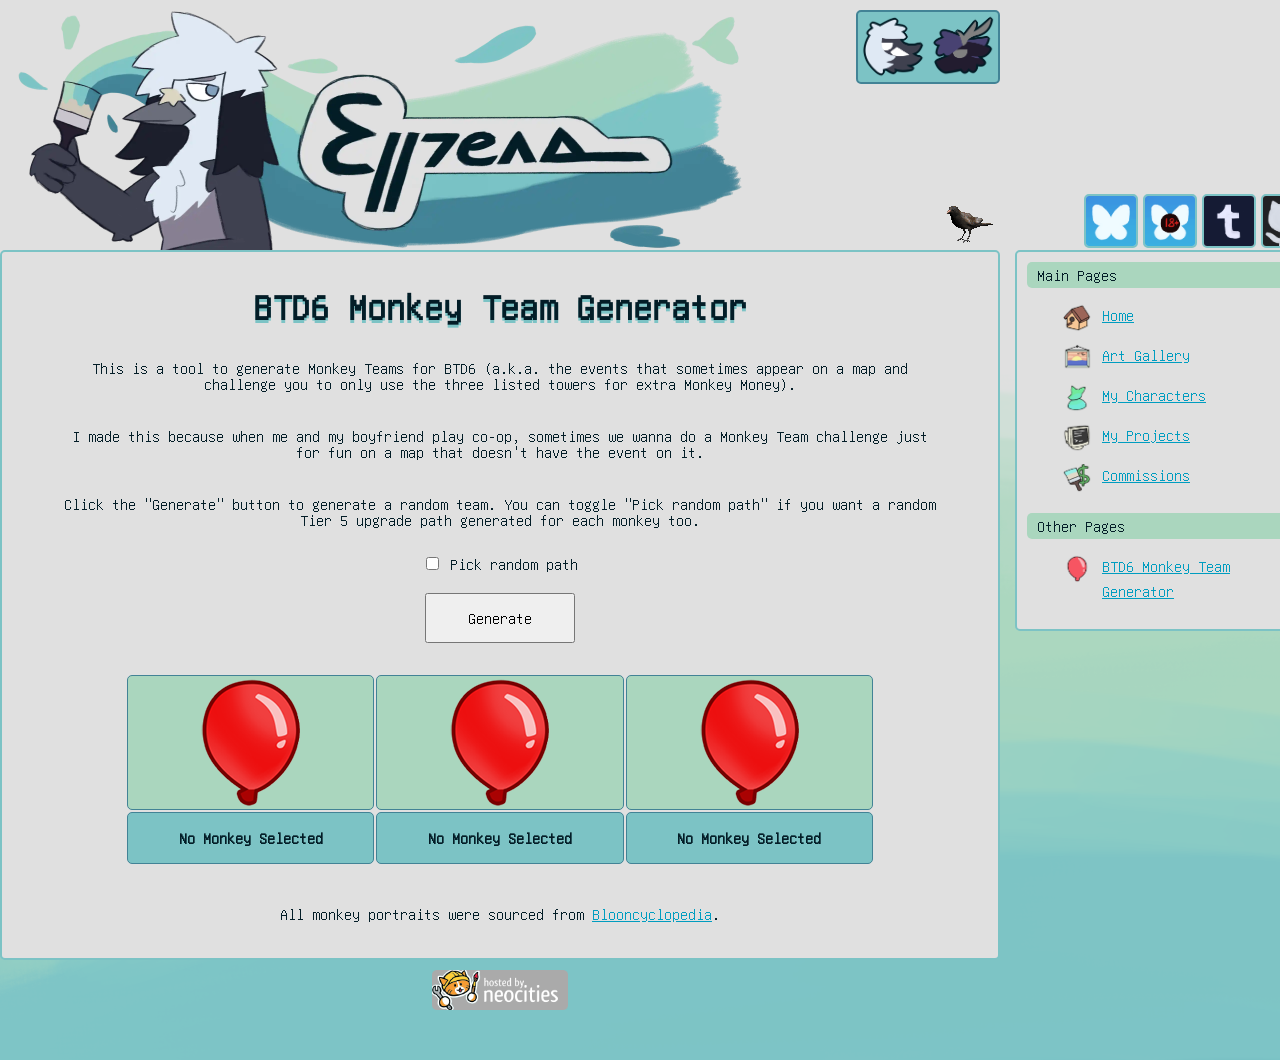
<file: other/monkey-team-generator.html>
<!DOCTYPE html>
<html lang="en">
  <head>
    <meta charset="UTF-8" />
    <meta name="viewport" content="width=device-width, initial-scale=1.0" />
    <title>BTD6 Monkey Team Generator</title>
    <link
      href="/stylesheets/monkey_team.css"
      rel="stylesheet"
      type="text/css"
      media="all"
    />
    <link rel="icon" type="image/x-icon" href="/assets/favicon.ico" />
  </head>
  <body>
    <main id="main">
      <h1>BTD6 Monkey Team Generator</h1>
      <p>
        This is a tool to generate Monkey Teams for BTD6 (a.k.a. the events that sometimes appear on a map and challenge you to only use the three listed towers for extra Monkey Money).
      </p>
      <p>
        I made this because when me and my boyfriend play co-op, sometimes we wanna do a Monkey Team challenge just for fun on a map that doesn't have the event on it.
      </p>
      <p>
        Click the "Generate" button to generate a random team. You can toggle "Pick random path" if you want a random Tier 5 upgrade path generated for each monkey too.
      </p>
      <div class="generator">
        <div class="controls">
          <input type="checkbox" id="pick-paths" name="pick-paths"/>
          <label for="pick-paths">Pick random path</label>
          <button id="generate" class="generate clickable">Generate</button>
        </div>
        <div class="team">
            <table>
                <tr class="monkey-portraits">
                    <td><img class="monkey-portrait" src="btd6-portraits/BTD6_bloon_Red.png" alt="No monkey selected"></td>
                    <td><img class="monkey-portrait" src="btd6-portraits/BTD6_bloon_Red.png" alt="No monkey selected"></td>
                    <td><img class="monkey-portrait" src="btd6-portraits/BTD6_bloon_Red.png" alt="No monkey selected"></td>
                </tr>
                <tr class="monkey-details">
                    <td>
                        <ul class="monkey-info">
                            <li class="monkey-name">No Monkey Selected</li>
                            <li class="monkey-path">X-X-X</li>
                            <li class="monkey-path-name">???</li>
                        </ul>
                    </td>
                    <td>
                        <ul class="monkey-info">
                            <li class="monkey-name">No Monkey Selected</li>
                            <li class="monkey-path">X-X-X</li>
                            <li class="monkey-path-name">???</li>
                        </ul>
                    </td>
                    <td>
                        <ul class="monkey-info">
                            <li class="monkey-name">No Monkey Selected</li>
                            <li class="monkey-path">X-X-X</li>
                            <li class="monkey-path-name">???</li>
                        </ul>
                    </td>
                </tr>
            </table>
        </div>
      </div>

      <p>All monkey portraits were sourced from <a href="https://bloonswiki.com">Blooncyclopedia</a>.</p>
    </div>
    <script src="/scripts/layout.js"></script>
    <script src="/scripts/crow-attack.js"></script>
    <script src="/scripts/theme.js"></script>
    <script src="/other/monkey-team.js"></script>
  </body>
</html>
</file>
<file: stylesheets/index.css>
@import "main.css";

.forum {
  display: flex;
  border: solid 1px var(--tertiary);
  border-radius: 5px;
  height: fit-content;
  margin: auto;
  align-items: stretch;
}

.forum-info {
  display: flex;
  flex-direction: column;
  background: var(--primary);
  padding: 25px;
  align-items: center;
}

.portrait {
  display: block;
  width: 225px;
  border: solid 1px var(--tertiary);
  border-radius: 5px;
}

.username {
  font-weight: bold;
  font-size: 18pt;
  font-style: normal;
}

.user-details dd {
  margin: 5px 0px;
}

.power-bar {
  width: 150px;
  height: 20px;
  line-height: 20px;
  display: inline-block;
  text-align: center;
  font-weight: bold;
  color: var(--tertiary);
  background-color: var(--bright);
  border: solid 1px var(--tertiary);
  border-radius: 5px;
}

.zodiac {
  height: 30px;
  width: 30px;
}

.forum-body {
  display: block;
  width: 600px;
  padding: 20px 30px;
  justify-self: center;
  border-left: solid 1px var(--tertiary);
}

.signature {
  border-top: dashed 1px;
  padding-top: 20px;
}

.signature img {
  display: block;
}

.sig-msg {
  font-size: small;
  font-style: italic;
}

.update-log-header {
  width: 100%;
  text-align: center;
}

iframe {
  width: 100%;
  height: 400px;
  border: solid 2px;
  border-color: var(--tertiary);
  border-radius: 5px;
}
</file>
<file: stylesheets/characters.css>
@import "main.css";

.characters {
    text-align: center;
    color: var(--light);
    background: var(--grid);
    border: solid 1px var(--tertiary);
    border-radius: 5px;
    padding: 10px;
}

.characters dt {
    margin: 10px;
}

.characters dd {
    margin: auto;
}

.icon {
    height: 60px;
    margin: 5px;
}

#cursorBlink {
    text-align: left;
    margin-left: 14px;
}

.character-info {
    background: var(--grid);
    color: var(--light);
    padding: 20px;
    border: solid 1px var(--tertiary);
    border-radius: 5px;
}

.character-details {
    width: 600px;
    word-wrap: break-word;
}

.character-details dt {
    display: inline-block;
}

#name {
    font-size: 20pt;
    font-weight: bolder;
    paint-order: stroke fill;
    -webkit-text-stroke-width: 5px;
    -webkit-text-stroke-color: var(--tertiary);
}

table {
    margin-top: 30px;
    width: 100%;
}

td {
    width: 33%;
    padding-right: 5px;
}

tr:nth-child(even) td {
    color: var(--link-hover);
    padding-bottom: 20px;
}

em {
    font-style: normal;
    font-weight: bold;
}

.character-portrait {
    height: 200px;
    border-radius: 20px;
}

.character-flags {
    list-style-type: none;
    margin-right: 10px;
}

.character-bio {
    width: 600px;
    word-wrap: break-word;
}

.universe-info {
    background-color: var(--primary);
    border-radius: 5px;
    border: 1px solid var(--tertiary);
    padding: 10px;
    margin-top: 20px;
}
</file>
<file: stylesheets/commissions.css>
@import "main.css";

.notes {
    margin: auto;
    width: 90%;
    border-radius: 5px;
    padding: 20px;
    border: 1px solid var(--tertiary);
    background-color: var(--primary);
}

em {
    color: var(--link);
}

.commission-status {
    width: fit-content;
    margin: auto;
    font-size: 16pt;
}

.closed {
    color: red;
}

.open {
    color: green;
}

.artwork-info {
    padding: 20px;
}

.example-list {
    display: flex;
    align-items: center;
    flex-direction: column;
    flex-wrap: wrap;
    height: 650px;
}

.example-container {
    height: 300px;
    margin: 10px;
}

.example {
    height: 100%;
    border-radius: 5px;
    border: 1px solid var(--tertiary);
}

.comm-description {
    width: 75%;
    margin: auto;
}
</file>
<file: stylesheets/projects.css>
@import "main.css";

.diamond {
    background-color: var(--primary);
    height: 100px;
    width: 100px;
    transform: rotate(45deg);
}

.project-list {
    list-style: none;
    padding-left: 0;
}

.project-list li {
    margin: 50px;
    display: flex;
    gap: 50px;
    height: fit-content;
    align-items: start;
}

.project-info {
    width: fit-content;
}

.project-icon {
    transform: rotate(-45deg);
    height: 92px;
    width: 92px;
    vertical-align: top;
    border: 2px solid var(--tertiary);
    border-radius: 5px;
}

.project-heading {
    font-size: 16pt;
}
</file>
<file: stylesheets/update_log.css>
@import "main.css";

body {
  color: var(--base);
  font-family: var(--font);
  display: unset;
  background: var(--grid);
  background-attachment: unset;
  background-size: auto;
  background-repeat: unset;
  background-position: 0;
  word-wrap: break-word;
}

.theme-ode {
  color: var(--text);
}

.content {
  padding: 15px;
}

article {
  border: 1px solid var(--bright);
  border-radius: 5px;
  padding: 10px 30px;
  margin: 10px;
}

.log-title {
  text-shadow: 0px 1px var(--bright);
}

.log-date {
  font-style: italic;
}

.log-date::before {
  content: '> ';
}

img {
  display: block;
}

a:link {
  color: var(--bright);
}

a:visited {
  color: var(--bright);
}

a:hover {
  color: var(--link-hover);
}

em {
  font-size: 10pt;
  font-style: italic;
}
</file>
<file: stylesheets/monkey_team.css>
@import "main.css";

p {
    padding: 10px 50px;
    text-align: center;
}

h1 {
    width: 100%;
    text-align: center;
}

.generator {
    width: 750px;
    margin: auto;
    display: block;
}

.controls {
    text-align: center;
    display: block;
    margin: auto;
}

.generate {
    display: block;
    margin: auto;
    margin-top: 20px;
    width: 150px;
    height: 50px;
    font-size: 12pt;
}

.team {
    margin-top: 30px;
    margin-bottom: 30px;
}

table {
    table-layout: fixed;
}

table td {
    width: 250px;
    min-height: 250px;
    background-color: var(--secondary);
    border: 1px solid var(--tertiary);
    border-radius: 5px;
    overflow: hidden;
}

.monkey-portraits td {
    background-color: var(--primary);
}

.monkey-name {
    font-weight: bold;
}

.monkey-info {
    text-align: center;
    list-style: none;
    padding-left: 0;
}

.monkey-portrait {
    max-width: 250px;
    max-height: 250px;
    display: block;
    margin: auto;
}
</file>
